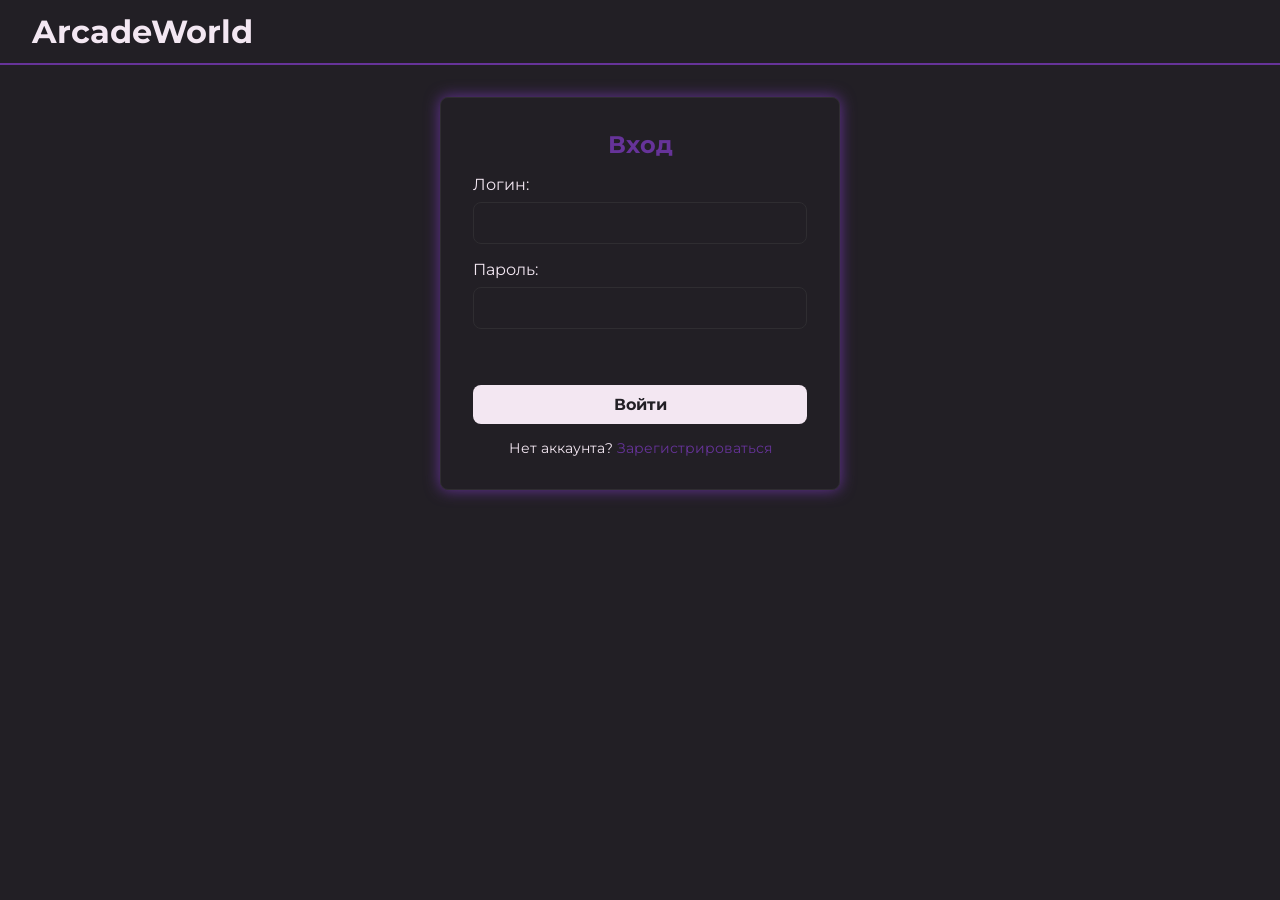
<file: index.html>
<!DOCTYPE html>
<html lang="en">
<head>
    <meta charset="UTF-8">
    <link rel="preconnect" href="https://fonts.googleapis.com">
    <link rel="preconnect" href="https://fonts.gstatic.com" crossorigin>
    <link href="https://fonts.googleapis.com/css2?family=Montserrat:ital,wght@0,100..900;1,100..900&display=swap"
          rel="stylesheet">
    <link rel="stylesheet" href="css/styles.css">
    <script type="module" src="js/ui.js" defer></script>
    <title>ArcadeWorld</title>
</head>
<body>
<header>
    <div class="header-left">
        <h1 class="title">ArcadeWorld</h1>
        <nav id="dashboard-nav" class="hidden">
            <button id="tab-games" class="nav-tab active">Игры</button>
            <button id="tab-leaderboard" class="nav-tab">Таблица лидеров</button>
        </nav>
    </div>
    <div id="user-panel" class="hidden">
        <span id="welcome-message"></span>
        <button id="logout-btn">Выйти</button>
    </div>
</header>

<main>
    <section id="auth-section">
        <div class="auth-box">
            <h2 id="auth-title">Вход</h2>
            <form id="auth-form">
                <div class="input-group">
                    <label for="username">Логин:</label>
                    <input type="text" id="username" required autocomplete="off">
                </div>
                <div class="input-group">
                    <label for="password">Пароль:</label>
                    <input type="password" id="password" required>
                </div>
                <div id="auth-error" class="error-text"></div>
                <button type="submit" id="auth-submit-btn">Войти</button>
            </form>
            <p class="toggle-text">
                <span id="toggle-auth-msg">Нет аккаунта?</span>
                <a href="#" id="toggle-auth-link">Зарегистрироваться</a>
            </p>
        </div>
    </section>

    <section id="dashboard-section" class="hidden">
        <div id="game-selection">
            <h2>Выберите игру</h2>
            <div id="games-grid">
            </div>
        </div>

        <div id="game-container" class="hidden">
            <div class="game-header">
                <button id="back-to-games-btn">⬅ Назад к играм</button>
                <h2 id="current-game-title">Название игры</h2>
            </div>

            <div class="canvas-wrapper">
                <canvas id="game-canvas" width="400" height="400"></canvas>
                <div id="game-overlay" class="hidden">
                    <h3 id="overlay-title">Заголовок</h3>
                    <p id="overlay-text">Описание</p>
                    <button id="overlay-action-btn">Действие</button>
                </div>
            </div>
        </div>

        <div id="leaderboard-section" class="hidden">
            <div class="leaderboard-controls">
                <label for="leaderboard-game-select">Игра: </label>
                <select id="leaderboard-game-select">
                </select>
            </div>

            <table class="leaderboard">
                <thead>
                <tr>
                    <th>Место</th>
                    <th>Игрок</th>
                    <th>Очки</th>
                </tr>
                </thead>
                <tbody id="leaders">
                </tbody>
            </table>
        </div>
    </section>
</main>
</body>
</html>
</file>
<file: css/styles.css>
* {
    box-sizing: border-box;
    margin: 0;
    padding: 0;
    font-family: "Montserrat", sans-serif;
}

:root {
    --bg-color: #221f25;
    --text-color: #f3e7f2;
    --accent-color: #663399;
    --box-bg: #221f25;
    --border-color: #2f2d31;
    --valid: #80bd88;
    --invalid: #be6672;
    --border-radius: 8px;
}

body {
    background-color: var(--bg-color);
    color: var(--text-color);
    display: flex;
    flex-direction: column;
    align-items: center;
    min-height: 100vh;
}

.hidden {
    display: none !important;
}

header {
    width: 100%;
    background-color: var(--box-bg);
    border-bottom: 2px solid var(--accent-color);
    padding: 0.75rem 2rem;
    display: flex;
    flex-direction: row;
    justify-content: space-between;
    align-items: center;
}

.header-left {
    display: flex;
    align-items: center;
    gap: 2.5rem;
}

.title {
    font-size: 2rem;
    margin: 0;
}

#dashboard-nav {
    display: flex;
    gap: 0.5rem;
}

.nav-tab {
    background: none;
    border: none;
    color: var(--text-color);
    padding: 0.5rem 1rem;
    font-size: 1rem;
    cursor: pointer;
    border-radius: var(--border-radius);
    transition: background-color 0.2s, color 0.2s;
}

.nav-tab:hover {
    background-color: var(--border-color);
}

.nav-tab.active {
    background-color: var(--accent-color);
    font-weight: bold;
}

#logout-btn {
    background-color: var(--accent-color);
    color: white;
    border: none;
    padding: 0.5rem 1rem;
    cursor: pointer;
    font-weight: bold;
    margin-left: 1rem;
    border-radius: var(--border-radius);
}

.auth-box {
    background-color: var(--box-bg);
    padding: 2rem;
    border: 1px solid var(--border-color);
    border-radius: 0.5rem;
    width: 400px;
    margin: 0 auto;
    box-shadow: 0 0 15px var(--accent-color);
}

.auth-box h2 {
    text-align: center;
    margin-bottom: 1rem;
    color: var(--accent-color);
}

.input-group {
    margin-bottom: 1rem;
}

.input-group label {
    display: block;
    margin-bottom: 0.5rem;
}

.input-group input {
    width: 100%;
    padding: 0.75rem;
    background-color: var(--bg-color);
    border: 1px solid var(--border-color);
    color: var(--text-color);
    outline: none;
    border-radius: var(--border-radius);
}

.input-group input:focus {
    border-color: var(--text-color);
}

button[type="submit"] {
    width: 100%;
    padding: 10px;
    background-color: var(--text-color);
    color: var(--bg-color);
    border: none;
    font-size: 16px;
    font-weight: bold;
    cursor: pointer;
    margin-top: 10px;
    border-radius: var(--border-radius);
}

button[type="submit"]:hover {
    background-color: var(--valid);
}

.toggle-text {
    text-align: center;
    margin-top: 15px;
    font-size: 14px;
}

.toggle-text a {
    color: var(--accent-color);
    text-decoration: none;
}

.error-text {
    color: var(--invalid);
    font-size: 14px;
    margin-bottom: 10px;
    text-align: center;
    min-height: 20px;
}

main {
    flex: 1;
    width: 100%;
    max-width: 800px;
    padding: 2rem 1rem;
}

#dashboard-section {
    display: flex;
    flex-direction: column;
    align-items: center;
    gap: 1rem;
    width: 100%;
}

#game-selection {
    width: 100%;
    text-align: center;
}

#game-selection h2 {
    margin-bottom: 20px;
}

#games-grid {
    display: flex;
    gap: 20px;
    justify-content: center;
    flex-wrap: wrap;
}

.game-card {
    background-color: var(--box-bg);
    border: 2px solid var(--border-color);
    border-radius: var(--border-radius);
    padding: 20px;
    width: 250px;
    text-align: center;
    cursor: pointer;
    transition: transform 0.2s, border-color 0.2s;
}

.game-card:hover {
    transform: translateY(-5px);
    border-color: var(--accent-color);
}

.game-card h3 {
    margin-bottom: 10px;
    color: var(--accent-color);
}

#game-container {
    display: flex;
    flex-direction: column;
    align-items: center;
    width: 100%;
    max-width: 500px;
}

.game-header {
    display: flex;
    justify-content: center;
    gap: 2rem;
    align-items: center;
    width: 100%;
    margin-bottom: 15px;
}

#back-to-games-btn {
    background-color: var(--box-bg);
    border: 1px solid var(--accent-color);
    color: var(--text-color);
    padding: 8px 15px;
    border-radius: var(--border-radius);
    cursor: pointer;
    font-weight: bold;
}

#back-to-games-btn:hover {
    background-color: var(--accent-color);
}

.canvas-wrapper {
    position: relative;
    margin-bottom: 20px;
}

#game-canvas {
    display: block;
    border: 2px solid var(--border-color);
    border-radius: var(--border-radius);
    box-shadow: 0 0 15px rgba(0, 0, 0, 0.5);
    background-color: #111;
}

#game-overlay {
    position: absolute;
    top: 0;
    left: 0;
    width: 100%;
    height: 100%;
    background-color: rgba(0, 0, 0, 0.75);
    border-radius: var(--border-radius);
    display: flex;
    flex-direction: column;
    justify-content: center;
    align-items: center;
    z-index: 10;
    text-align: center;
}

#overlay-title {
    font-size: 2rem;
    margin-bottom: 10px;
    color: var(--accent-color);
}

#overlay-text {
    font-size: 1.2rem;
    margin-bottom: 25px;
    color: var(--text-color);
}

#overlay-action-btn {
    padding: 12px 24px;
    font-size: 1.2rem;
    background-color: var(--text-color);
    color: var(--bg-color);
    border: none;
    border-radius: var(--border-radius);
    cursor: pointer;
    font-weight: bold;
    transition: background-color 0.2s;
}

#overlay-action-btn:hover {
    background-color: var(--valid);
}

#leaderboard-section {
    width: 100%;
    max-width: 600px;
    background-color: var(--box-bg);
    padding: 1.5rem;
    border-radius: var(--border-radius);
    border: 1px solid var(--border-color);
}

.leaderboard-controls {
    display: flex;
    align-items: center;
    gap: 10px;
    margin-bottom: 1.5rem;
    font-size: 1.1rem;
}

#leaderboard-game-select {
    background-color: var(--bg-color);
    color: var(--text-color);
    border: 1px solid var(--border-color);
    padding: 0.5rem;
    border-radius: var(--border-radius);
    font-size: 1rem;
    outline: none;
    cursor: pointer;
}

#leaderboard-game-select:focus {
    border-color: var(--accent-color);
}

.leaderboard {
    width: 100%;
    border-collapse: collapse;
    background-color: var(--bg-color);
    border-radius: var(--border-radius);
    overflow: hidden;
}

.leaderboard th, .leaderboard td {
    padding: 12px 15px;
    text-align: left;
    border-bottom: 1px solid var(--border-color);
}

.leaderboard thead {
    background-color: var(--accent-color);
}

.leaderboard tbody tr:last-child td {
    border-bottom: none;
}
</file>
